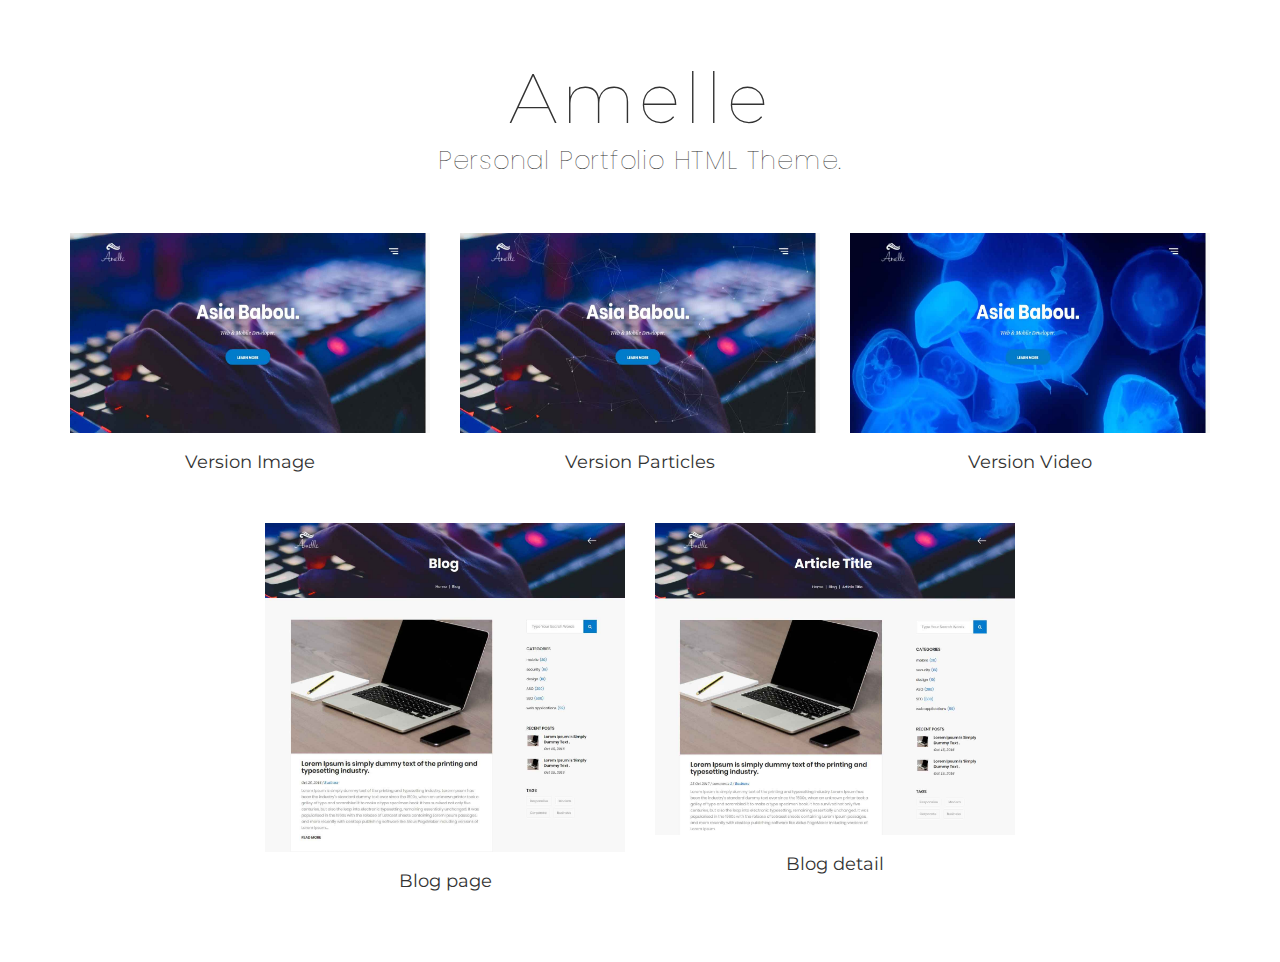
<file: index.html>
<!DOCTYPE html>
<html dir="ltr" lang="en-US">

<head>
  <meta charset="utf-8">
  <meta http-equiv="X-UA-Compatible" content="IE=edge">
  <meta name="author" content="codimTh" />
  <meta name="viewport" content="width=device-width, initial-scale=1, maximum-scale=1">
  <title>Amelle | Personal Portfolio HTML Theme </title>
  <link href="assets/images/favicon/favicon.png" rel="icon">


  <!-- css files -->
  <link href="assets/css/font-awesome.min.css" rel="stylesheet">
  <link href="assets/css/bootstrap.min.css" rel="stylesheet">
  <link href="assets/css/magnific-popup.css" rel="stylesheet">
  <link href="assets/css/animate.min.css" rel="stylesheet">
  <link href="assets/css/owl.carousel.min.css" rel="stylesheet">
  <link href="assets/css/style.css" rel="stylesheet">
  <!-- custom css -->
  <link href="assets/css/demo.css" rel="stylesheet">



  <!-- HTML5 shim, for IE6-8 support of HTML5 elements. All other JS at the end of file. -->
  <!--[if lt IE 9]>
  <script src="assets/js/html5shiv.js"></script>
  <script src="assets/js/respond.min.js"></script>
  <![endif]-->

</head>

<body>

  <!-- start preloader section -->
  <div id="preloader">
    <div class="pre-container">
      <div id="loader"></div>
    </div>
  </div>

  <!-- end preloader section -->


  <div class="amelle-intro">
    <div class="container">
      <h2>Amelle</h2>
      <p>Personal Portfolio HTML Theme.</p>
    </div>
  </div>

  <div class="block-images">
    <div class="container">
      <div class="row">
        <div class="col-md-4 col-sm-6">
          <a href="index_home.html" class="item">
            <img src="assets/images/preview/index_image.jpg" alt="Lorem">
            <h2>Version Image</h2>
          </a>
        </div>
        <div class="col-md-4 col-sm-6">
          <a href="index_particles.html" class="item">
            <img src="assets/images/preview/index_particles.jpg" alt="Lorem">
            <h2>Version Particles</h2>
          </a>
        </div>
        <div class="col-md-4 col-sm-6">
          <a href="index_video.html" class="item">
            <img src="assets/images/preview/index_video.jpg" alt="Lorem">
            <h2>Version Video</h2>
          </a>
        </div>
      </div>

      <div class="row text-center">

        <div class="col-md-4 col-md-offset-2 col-sm-6 text-center">
            <a href="blog.html" class="demo_img">
              <img src="assets/images/preview/blog.jpg" alt="Lorem">
              <h2>Blog page</h2>
            </a>
        </div>
        <div class="col-md-4 col-sm-6 text-center">
            <a href="blog-detail.html" class="demo_img">
              <img src="assets/images/preview/blog_detail.jpg" alt="Lorem">
              <h2>Blog detail</h2>
            </a>
        </div>
      </div>
    </div>
  </div>



  <!-- JS files -->
  <script src="assets/js/jquery-2.2.4.min.js"></script>
  <script src="assets/js/bootstrap.js"></script>
  <script src="assets/js/owl.carousel.js"></script>
  <script src="assets/js/isotope.min.js"></script>
  <script src="assets/js/jquery.counterup.min.js"></script>
  <script src="assets/js/jquery.magnific-popup.js"></script>
  <script src="assets/js/imagesloaded.min.js"></script>
  <script src="assets/js/wow.min.js"></script>
  <script src="http://maps.google.com/maps/api/js?sensor=true&amp;key=AIzaSyDkpT8nzyJ5IPc1kerH7SSnk4-6FvSN0_8"></script>
  <script src="assets/js/map.js"></script>
  <script src="assets/js/main.js"></script>




</body>
</html>
</file>
<file: assets/css/style.css>
/*------  Contents  -------

1. Global Styles
2. Heading Style
3. Buttons Style
4. Forms Style
5. Page Title
6. Breadcrumb Style
7. Pagination Style
8. Loading style
9. Header style
10. Section background
11. About Section
12. Features section
13. timeline section
14. Portfolio Section
15. Testimonial Section
16. Blog Section
17. Contact section
18. Maps section
19. Footer section
20. Button To Top style
21. Sidebar style
22. Pages 404 & maintenance

---------------------*/



/*-------------------------------------
1. Global Styles
----------------------------------------*/

@import url('https://fonts.googleapis.com/css?family=Montserrat:300,400,600,700|Poppins:400,600,700');

* {
  outline: none;
}

body,
html {
  height: 100%;
}

body {
  font-family: "Montserrat", sans-serif;
}


h1,
h2,
h3,
h4,
h5,
h6 {
  font-family: "Montserrat", sans-serif;
  font-weight: 700;
  margin: 0;
}

p {
  font-size: 16px;
  line-height: 26px;
  letter-spacing: 0.03em;
  margin-bottom: 20px;
  color: #666;
  font-family: "Poppins", sans-serif;
}

a:hover,
a:focus {
  text-decoration: none;
  text-decoration: none;
  outline: 0;
  outline-offset: 0;
}

img {
  max-width: 100%;
}


.section {
  padding-top: 80px;
  padding-bottom: 80px;
}

section{
  overflow: hidden;
}


::-moz-selection {
  text-shadow: none;
}

::selection {
  background-color: #017ACC;
  color: #ffffff;
  text-shadow: none;
}


a {
  -webkit-transition: all 0.3s ease;
  -moz-transition: all 0.3s ease;
  -o-transition: all 0.3s ease;
  transition: all 0.3s ease;
  color: #017ACC;
}

a:hover {
  color: #017ACC;
  text-decoration: none;
}


.bg-section {
  position: relative;
  overflow: hidden;
  z-index: 1;
  -webkit-background-size: cover;
  -moz-background-size: cover;
  -ms-background-size: cover;
  -o-background-size: cover;
  background-size: cover;
  background-repeat: no-repeat;
  background-position: center center;
  width: 100%;
}



ul {
  list-style-type: none;
}



/* Extra small devices (phones, less than 768px) */

@media only screen and (max-width: 768px) {

  section {
    padding-bottom: 50px;
    padding-top: 50px;
  }

}


/*-------------------------------------
2. Heading Style
----------------------------------------*/

.heading {
  text-align: center;
  margin-bottom: 50px;
}

.section-title {
  font-size: 14px;
  color: #555555;
  text-transform: uppercase;
  line-height: 1;
}

.section-title h5 {
  margin: 0 0 10px;
}

.section-sub-title h2 {
  color: #454545;
  text-transform: uppercase;
  line-height: 1;
  letter-spacing: 1px;
  padding-bottom: 10px;
  margin: 0 0 40px;
  position: relative;
  font-size: 38px;
}

.section-sub-title h2:before {
  content: '';
  position: absolute;
  background-color: #017ACC;
  width: 40px;
  height: 3px;
  bottom: 0;
  left: 50%;
  margin-left: -20px;
}


/*------------------------------------*\
3. Buttons Style
\*------------------------------------*/

button.btn {
  margin-bottom: 0;
}

.btn:focus,
.btn:active:focus,
.btn.active:focus,
.btn.focus,
.btn.focus:active,
.btn.active.focus {
  outline: none;
}


.btn {
  position: relative;
  z-index: 2;
  font-size: 13px;
  font-weight: 700;
  text-transform: uppercase;
  text-align: center;
  border-radius: 0;
  padding: 0;
  line-height: 51px;
  width: 170px;
  height: 51px;
}

.btn.active,
.btn:active {
  -moz-box-shadow: none;
  -webkit-box-shadow: none;
  box-shadow: none;
}

.btn--primary {
  background-color: #017ACC;
  color: #ffffff;
  border: 2px solid transparent;
}

.btn--black {
  background-color: #454545;
  color: #ffffff;
}

.btn--black:active,
.btn--black:focus,
.btn--black:hover {
  background-color: #017ACC;
  color: #ffffff;
}

.btn--primary:active,
.btn--primary:focus,
.btn--primary:hover {
  background-color: #FFFFFF;
  border: 2px solid #FFFFFF;
  color: #017ACC;
}

.btn--rounded {
  border-radius: 50px;
}

.btn--bordered {
  background-color: transparent;
}

.btn--bordered.btn--primary:active,
.btn--bordered.btn--primary:focus,
.btn--bordered.btn--primary:hover {
  color: #ffffff;
  background-color: #017ACC;
  border-color: #017ACC;
}

.btn--bordered.btn--primary {
  color: #017ACC;
  border-color: #017ACC;
}

.btn--bordered.btn--primary:hover {
  color: #ffffff;
  background-color: #017ACC;
  border-color: #017ACC;
}


/*------------------------------------*\
4. Forms Style
\*------------------------------------*/

.form-control {
  border-radius: 0;
  font-size: 13px;
  font-weight: 400;
  height: 49px;
  line-height: 49px;
  padding-left: 20px;
  margin-bottom: 30px;
  -moz-box-shadow: none;
  -webkit-box-shadow: none;
  box-shadow: none;
}

.form-control:focus {
  border-color: #017ACC;
  -moz-box-shadow: none;
  -webkit-box-shadow: none;
  box-shadow: none;
}

.form-control::-webkit-input-placeholder {
  color: #9b9b9b;
}

.form-control:-moz-placeholder {
  color: #9b9b9b;
}

.form-control::-moz-placeholder {
  color: #9b9b9b;
}

.form-control:-ms-input-placeholder {
  color: #9b9b9b;
}


/*------------------------------------*\
5. Page Title
\*------------------------------------*/

.page-title {
  padding: 0;
}

.page-title .title {
  padding: 100px 0;
  text-align: center;
}

.page-title .title--heading {
  margin-bottom: 0;
}

.page-title .title--heading h1 {
  color: #ffffff;
  font-weight: 700;
  line-height: 1.2;
  text-transform: capitalize;
  margin-bottom: 0;
  font-size: 50px;
}

.page-title .title .breadcrumb {
  position: absolute;
  bottom: 36px;
  width: 100%;
}

.page-title .breadcrumb,
.page-title .breadcrumb a {
  font-size: 14px;
  font-weight: 400;
  line-height: 1;
}

.page-title .breadcrumb .active {
  color: #f4f4f4;
}

.page-title .breadcrumb a:hover {
  color: #017ACC;
}


/* Extra small  and Small devices (phones, less than 768px) */

@media only screen and (max-width: 768px) {

  .page-title .title {
    padding: 120px 0 80px;
  }

  .page-title .title--heading h1 {
    font-size: 30px;
  }
}


/*------------------------------------*\
6. Breadcrumb Style
\*------------------------------------*/

.breadcrumb {
  background-color: transparent;
  margin-bottom: 0;
  padding: 0;
  border-radius: 0;
  color: #e5e4e4;
  font-size: 14px;
  font-weight: 400;
  line-height: 1;
  text-transform: capitalize;
}

.breadcrumb > li + li:before,
.breadcrumb > li a {
  color: #e5e4e4;
}

.breadcrumb > li + li:before {
  content: " | ";
}

.breadcrumb > .active {
  color: #f9f9f9;
}

.breadcrumb > li a:hover {
  color: #017ACC;
}


/*------------------------------------*\
7. Pagination Style
\*------------------------------------*/

.pagination {
  margin: 0;
  width: inherit;
  text-align: center;
}

.pagination > li {
  margin-right: 10px;
  display: inline-block;
}

.pagination > li a {
  border-radius: 100%! important;
}


.pagination > li > a,
.pagination > li > span {
  background-color: #ffffff;
  color: #555;
  font-size: 13px;
  font-weight: 500;
  border-color: #eeeeee;
  padding: 0;
  width: 40px;
  height: 40px;
  line-height: 40px;
  text-align: center;
}

.pagination > .active > a,
.pagination > li:hover > a {
  background-color: #017ACC !important;
  color: #ffffff;
  border-color: #017ACC;
}


/* Extra small and Small devices (phones, less than 768px) */

@media only screen and (max-width: 768px) {

  .pagination {
    padding-bottom: 20px;
  }

}


/*------------------------------------*\
8. Loading style
\*------------------------------------*/
#preloader {
  position: fixed;
  top: 0;
  left: 0;
  width: 100%;
  height: 100%;
  background-color: #f5f5f5;
  z-index: 999999;
}

.pre-container {
  position: absolute;
  left: 50%;
  top: 50%;
  bottom: auto;
  right: auto;
  -webkit-transform: translateX(-50%) translateY(-50%);
  transform: translateX(-50%) translateY(-50%);
  text-align: center;

}

#loader {
  display: block;
  position: relative;
  left: 50%;
  top: 50%;
  width: 150px;
  height: 150px;
  margin: -75px 0 0 -75px;
  border-radius: 50%;
  border: 3px solid transparent;
  border-top-color: #017ACC;
  -webkit-animation: spin 2s linear infinite;
  animation: spin 2s linear infinite;
}
#loader:before {
  content: "";
  position: absolute;
  top: 5px;
  left: 5px;
  right: 5px;
  bottom: 5px;
  border-radius: 50%;
  border: 3px solid transparent;
  border-top-color: #017ACC;
  -webkit-animation: spin 3s linear infinite;
  animation: spin 3s linear infinite;
}
#loader:after {
  content: "";
  position: absolute;
  top: 15px;
  left: 15px;
  right: 15px;
  bottom: 15px;
  border-radius: 50%;
  border: 3px solid transparent;
  border-top-color: #017ACC;
  -webkit-animation: spin 1.5s linear infinite;
  animation: spin 1.5s linear infinite;
}
@-webkit-keyframes spin {
  0%   {
    -webkit-transform: rotate(0deg);
    -ms-transform: rotate(0deg);
    transform: rotate(0deg);
  }
  100% {
    -webkit-transform: rotate(360deg);
    -ms-transform: rotate(360deg);
    transform: rotate(360deg);
  }
}
@keyframes spin {
  0%   {
    -webkit-transform: rotate(0deg);
    -ms-transform: rotate(0deg);
    transform: rotate(0deg);
  }
  100% {
    -webkit-transform: rotate(360deg);
    -ms-transform: rotate(360deg);
    transform: rotate(360deg);
  }
}


/*------------------------------------*\
9. Header style
\*------------------------------------*/

.header {
  top: 0;
  position: fixed;
  width: 100%;
  z-index: 999;
}

.header.open-menu{
  z-index: 9999999;
}

.header .align-items-center.row {
  display: flex;
  flex-wrap: wrap;
  align-items: center !important;
  height: inherit
}


.header .align-items-center {
  align-items: center !important;
}

.header .navbar {
  padding: 30px;
}

.header .navbar .container {
  height: inherit
}

.header .logo {
  width: 120px;
  height: 65px;
  position: relative;
  background-size: cover;
  z-index: 99999;
}

.header .button_container {
  position: relative;
  margin: 20px 0px;
  height: 25px;
  width: 35px;
  cursor: pointer;
  z-index: 100;
  -webkit-transition: opacity 0.25s ease;
  transition: opacity 0.25s ease;
}

.header .button_container:hover {
  opacity: 0.7;
}

.header .button_container.active .top {
  -webkit-transform: translateY(8px) translateX(0) rotate(45deg);
  -moz-transform: translateY(8px) translateX(0) rotate(45deg);
  -ms-transform: translateY(8px) translateX(0) rotate(45deg);
  -o-transform: translateY(8px) translateX(0) rotate(45deg);
  transform: translateY(8px) translateX(0) rotate(45deg);
  background: #fff;
}

.header .button_container.active .middle {
  opacity: 0;
  background: #fff;
  width: 100%;
}

.header .button_container.active .bottom {
  -webkit-transform: translateY(-8px) translateX(0) rotate(-45deg);
  -moz-transform: translateY(-8px) translateX(0) rotate(-45deg);
  -ms-transform: translateY(-8px) translateX(0) rotate(-45deg);
  -o-transform: translateY(-8px) translateX(0) rotate(-45deg);
  transform: translateY(-8px) translateX(0) rotate(-45deg);
  background: #fff;
  width: 100%;
}

.header .button_container span {
  background: #ffffff;
  border: none;
  height: 3px;
  position: absolute;
  top: 0;
  right: 0;
  -webkit-transition: all 0.35s ease;
  transition: all 0.35s ease;
  cursor: pointer;

}

.header .button_container span:nth-of-type(1) {
  width: 100%;
}

.header .button_container span:nth-of-type(2) {
  top: 8px;
  width: 80%;
}

.header .button_container span:nth-of-type(3) {
  top: 16px;
  width: 60%;
}

.header .logo-blue,
.header .left-arrow-black,
.header.downscrolled .logo-white,
.header.downscrolled .left-arrow-white{
  display: none;
}

.header.downscrolled .left-arrow-black,
.header.downscrolled .logo-blue{
  display: block;
}

.header.downscrolled .button_container span {
  background: #000
}

.header.downscrolled .navbar {
  background: rgba(255, 255, 255, 0.9);
  padding: 5px 35px;
  box-shadow: 0 0px 10px 0 rgba(0, 0, 0, 0.19);
  -webkit-transition: all 0.5s ease;
  -moz-transition: all 0.5s ease;
  -ms-transition: all 0.5s ease;
  -o-transition: all 0.5s ease;
  transition: all 0.5s ease;
}

.header.open-menu.downscrolled .navbar {
  background: transparent;
  box-shadow: none;
}

.header .overlay {
  position: fixed;
  top: 0;
  left: 0;
  width: 100%;
  height: 0%;
  opacity: 0;
  visibility: hidden;
  -webkit-transition: opacity 0.35s, visibility 0.35s, height 0.35s;
  -moz-transition: opacity 0.35s, visibility 0.35s, height 0.35s;
  -ms-transition: opacity 0.35s, visibility 0.35s, height 0.35s;
  -o-transition: opacity 0.35s, visibility 0.35s, height 0.35s;
  transition: opacity 0.35s, visibility 0.35s, height 0.35s;
  overflow: hidden;
}

.header .overlay .block-menu {
  width: 0%;
  position: absolute;
  background-color: #2b2c2f;
  left: 0;
  height: 100vh;
  border-width: 1px;
  border-left-style: solid;
  border-color: #3a3b3e;
  -moz-box-sizing: border-box;
  -webkit-box-sizing: border-box;
  box-sizing: border-box;
  filter: progid:DXImageTransform.Microsoft.Alpha(Opacity=90);
  border-left: 1px solid #3a3b3e;
  -webkit-transition: width 0.35s ease-in-out;
  -moz-transition: width 0.35s ease-in-out;
  -ms-transition: width 0.35s ease-in-out;
  -o-transition: width 0.35s ease-in-out;
  transition: width 0.35s ease-in-out;
}

.header .overlay nav {
  position: relative;
  top: 20%;
  height: 80%;
  font-size: 50px;
  font-weight: 400;
  z-index: 99999;
  text-align: center!important;
  overflow: auto;
}

.header .overlay nav ul {
  list-style: none;
  padding: 0;
  margin: 0 auto;
  display: inline-block;
  position: relative;
  height: 100%;
  text-align: center
}

.header .overlay nav ul li {
  display: block;
  padding: 8px 0;
  position: relative;
  opacity: 0;
  height: calc(80% / 7);
}

.header .overlay nav ul li a {
  font-family: "Poppins", sans-serif;
  display: block;
  position: relative;
  font-size: 30px;
  line-height: normal;
  text-decoration: none;
  overflow: hidden;
  font-weight: 600;
  color: #fff;
}

.header .overlay ul li.active > a,
.header .overlay ul li a:hover {
  color: #017ACC !important;
}

.header .overlay nav ul li.submenu {
  position: relative;
}

.header .overlay nav ul li.submenu ul {
  top: 25px;
  left: 100%;
  margin-top: -1px;
  position: absolute;
  width: 100%;
  display: none;
  text-align: left;
}

.header .overlay nav ul li.submenu ul li{
  padding: 0 0 30px 0;
}

.header .overlay nav ul li.submenu ul li a{
  font-size: 16px;
  font-weight: 100;
}


.header .overlay nav ul li.submenu:hover ul{
  display: block;
}


.header .overlay.open {
  opacity: .98;
  visibility: visible;
  height: 100%;
}

.header .overlay.open .block-menu {
  width: 100%;
  -webkit-transition: width 0.35s ease-in-out;
  -moz-transition: width 0.35s ease-in-out;
  -ms-transition: width 0.35s ease-in-out;
  -o-transition: width 0.35s ease-in-out;
  transition: width 0.35s ease-in-out;
}

.header .overlay.open nav ul li {
  animation: fadeInRight .5s ease forwards;
  animation-delay: .35s;
}

.header .overlay.open nav ul li:nth-of-type(2) {
  animation-delay: .4s;
}

.header .overlay.open nav ul li:nth-of-type(3) {
  animation-delay: .45s;
}

.header .overlay.open nav ul li:nth-of-type(4) {
  animation-delay: .50s;
}

.header .overlay.open nav ul li:nth-of-type(5) {
  animation-delay: .60s;
}

.header .overlay.open nav ul li:nth-of-type(6) {
  animation-delay: .70s;
}

.header .overlay.open nav ul li:nth-of-type(7) {
  animation-delay: .80s;
}


/* Extra small and Small devices (phones, less than 768px) */

@media only screen and (max-width: 768px) {

  .header .overlay nav ul {
    text-align: left;
  }

  .header .overlay nav ul li{
    height: auto;
  }


  .header .overlay nav ul li a{
    font-size: 24px;
  }

  .header .overlay nav ul li.submenu ul {
    left: 10%;
    display: block;
    text-align: left;
    top: 0;
    margin-top: 0px;
    position: inherit;
    width: 100%;
  }

  .header .overlay nav ul li.submenu ul li{
    padding: 4px 0;
  }

}


/* Medium devices (tablets, less than 992px) */

@media only screen and (max-width: 992px) {

  .header .overlay nav ul {
    text-align: left;
  }

  .header .overlay nav ul li{
    height: auto;
  }

  .header .overlay nav ul li a{
    font-size: 24px;
  }

  .header .overlay nav ul li.submenu ul {
    left: 10%;
    display: none;
    text-align: left;
    top: 0;
    margin-top: 0px;
    position: inherit;
    width: 100%;
  }

  .header .overlay nav ul li.submenu:hover ul{
    display: block;
  }

  .header .overlay nav ul li.submenu ul li{
    padding: 4px 0;
  }

}



/*-------------------------------------
10. Section background
----------------------------------------*/
.slider {
  height: 100%;
  position: relative;
  padding-top: 0;
  padding-bottom: 0;
}

.slider .slide--item {
  background-image: url('../images/slider/slider.jpg');
  height: 100%;
  background-size: cover;
}

.slider-video{
  background-image: url("../images/slider/slider.jpg");
  background-size: cover;

}

.slider .slide--video{
  height: 100%;
}

#particles {
  position: absolute;
  width: 100%;
  height: 100%;
  left: 0;
  top: 0;
}

.slider .pos-vertical-center {
  position: relative;
  top: 50%;
  -webkit-transform: perspective(1px) translateY(-50%);
  -moz-transform: perspective(1px) translateY(-50%);
  -o-transform: perspective(1px) translateY(-50%);
  transform: perspective(1px) translateY(-50%);
}

.slider .pos-vertical-center-video {
  position: relative;
  top: 50%;
  z-index: 99;
  -webkit-transform: perspective(1px) translateY(-50%);
  -moz-transform: perspective(1px) translateY(-50%);
  -o-transform: perspective(1px) translateY(-50%);
  transform: perspective(1px) translateY(-50%);
}


.slider .intro-content{
  text-align: center;
}

.slider  .intro-content h2 {
  color: #ffffff;
  font-family: "Poppins", sans-serif;
  font-size: 65px;
  font-weight: 700;
  line-height: 70px;
  margin-bottom: 20px;
  text-transform: capitalize;
}

.slider  .intro-content h3{
  color: #f9f9f9;
  font-size: 18px;
  line-height: 27px;
  margin-bottom: 40px;
  font-weight: 300;
}

/* Tablet desktop :768px. */
@media only screen and (min-width: 768px) and (max-width: 991px) {
  .slider  .intro-content h2 {
    font-size: 60px;
  }

}


/* Large Mobile :480px. */
@media only screen and (max-width: 767px) {
  .slider  .intro-content h2 {
    font-size: 55px;
  }

}

/* extra small mobile :320px. */
@media only screen and (max-width: 479px) {
  .slider  .intro-content h2 {
    font-size: 40px;
  }
}




/*-------------------------------------
11. About Section
----------------------------------------*/
.skills{
  background-color: #ffffff;
}

.skills .col-img {
  width: 100%;
  height: 585px;
  background-image: url('../images/users/about.jpg');
  -webkit-background-size: cover;
  -moz-background-size: cover;
  -ms-background-size: cover;
  -o-background-size: cover;
  background-size: cover;
  background-repeat: no-repeat;
  background-position: center center;
}


.skills .heading {
  text-align: left;
}

.skills .section-sub-title h2:before {
  left: 0;
  margin-left: 0;
}

.skills .progressbar {
  margin-bottom: 35px;
}

.skills .progressbar:last-of-type {
  margin-bottom: 50px;
}

.skills .progress-title {
  display: block;
  position: relative;
  width: 100%;
  margin-bottom: 8px;
}

.skills .progress-title .title {
  color: #282828;
  font-size: 13px;
  font-weight: 700;
  line-height: 1;
  margin-bottom: 10px;
  text-transform: uppercase;
}

.skills .progress-title .value {
  float: right;
  color: #9b9b9b;
  font-size: 12px;
  font-weight: 600;
  line-height: 28px;
  text-transform: uppercase;
  padding-top: 0;
}

.skills .progress {
  height: 6px;
  background-color: #eeeeee;
  border-radius: 2px;
  -moz-box-shadow: none;
  -webkit-box-shadow: none;
  box-shadow: none;
  padding: 0;
  width: 100%;
  margin-bottom: 0;
}

.skills .progress-bar {
  height: 6px;
  background-color: #017ACC;
  border-radius: 0;
  -moz-box-shadow: none;
  -webkit-box-shadow: none;
  box-shadow: none;
  width: 0;
}


/* Extra small and Small devices (phones, less than 768px) */

@media only screen and (max-width: 768px) {

  .skills .list-skills{
    padding: 30px 10px;
  }

}


/*-------------------------------------
12. Features section
----------------------------------------*/

.feature {
  background: #f9f9f9;
}

.feature .list-features{
  padding: 15px 0px;
}

.feature-panel {
  position: relative;
  margin: 20px;
}

.feature-panel .feature--icon {
  color: #017ACC;
  font-size: 40px;
  line-height: 1;
  margin-bottom: 23px;
  position: absolute;
  left: 0;
  top: 0;
  margin-bottom: 0;
}

.feature-panel .feature--icon img {
  width: 50px;
  height: 50px;
  -webkit-transition: all .3s linear;
  -moz-transition: all .3s linear;
  -ms-transition: all .3s linear;
  transition: all .3s linear;
  display: inline-block;
}

.feature-panel .feature--content{
  padding-left: 68px;

}

.feature-panel .feature--content h3 {
  font-size: 22px;
  margin-bottom: 20px;
}


/*-------------------------------------
13. timeline section
----------------------------------------*/

.timeline-section {
  background: #FFFFFF;
}

.timeline-section .heading{
  text-align: left;
}

.timeline-section .section-sub-title h2:before{
  left: 0;
  margin-left: 0;
}

.timeline {
  position: realtive;
}
.timeline:before {
  position: absolute;
  content: "";
  background-color: #ddd;
  width: 1px;
  height: 100%;
  top: -10px;
}
.timeline:after {
  position: absolute;
  content: "";
  background-color: #ddd;
  width: 1px;
  height: 20px;
  bottom: 0;
}
.timeline--item {
  position: relative;
  margin-bottom: 50px;
}

.timeline--item:after{
  content: "";
  clear: both;
  display: table;
}

.timeline--item:last-child {
  margin-bottom: 0;
}
.timeline--item .timeline--item-date {
  color: #f1f3f5;
  position: absolute;
  top: 0;
  padding: 5px 10px;
  background-color: #017ACC;
}
.timeline--item .timeline--item-content {
  padding-left: 80px;
}
.timeline--item .timeline--item-content h3 {
  font-size: 20px;
  line-height: 1;
  margin-bottom: 10px;
  position: relative;
}


/*-------------------------------------
14. Portfolio Section
----------------------------------------*/

.portfolio{
  background: #f9f9f9;
}

.portfolio .portfolio-filter {
  text-align: center;
  margin-bottom: 36px;
}

.portfolio .portfolio-filter ul {
  margin-bottom: 0;
}

.portfolio .portfolio-filter li a {
  color: #333333;
  font-size: 13px;
  font-weight: 700;
  line-height: 1;
  margin-right: 5px;
  text-transform: capitalize;
  padding: 5px 20px;
  border-radius: 20px;
}

.portfolio .portfolio-filter li:last-child a {
  margin-right: 0;
}

.portfolio .portfolio-filter li a.active-filter,
.portfolio .portfolio-filter li a:hover {
  background: #017ACC;
  color: #ffffff;
}

.portfolio .portfolio-item {
  margin-bottom: 47px;
}


.portfolio-item .portfolio--img {
  position: relative;
  margin-bottom: 21px;
  height: 400px;
}

.portfolio-item .portfolio--img img {
  width: 100%;
  height: 100%;
}

.portfolio-item .portfolio--hover {
  position: absolute;
  top: -10px;
  left: 0;
  width: 100%;
  height: 400px;
  padding: 0;
}

.portfolio-item .portfolio--hover .portfolio--action {
  width: 100%;
  height: 100%;
  background-color: rgba(0, 0, 0, 0.9);
  text-align: center;
  -webkit-transition: all 0.35s;
  -moz-transition: all 0.35s;
  -o-transition: all 0.35s;
  transition: all 0.35s;
  -webkit-transform: scale(0);
  -moz-transform: scale(0);
  -o-transform: scale(0);
  transform: scale(0);
}

.portfolio-item .pos-vertical-center {
  position: relative;
  top: 50%;
  -webkit-transform: perspective(1px) translateY(-50%);
  -moz-transform: perspective(1px) translateY(-50%);
  -o-transform: perspective(1px) translateY(-50%);
  transform: perspective(1px) translateY(-50%);
}

.portfolio-item:hover .portfolio--hover .portfolio--action {
  -webkit-transform: scale(1);
  -moz-transform: scale(1);
  -o-transform: scale(1);
  transform: scale(1);
}

.portfolio--content {
  text-align: center;
}

.portfolio-item .portfolio--title h4 {
  color: #ffffff;
  margin-bottom: 0;
}

.portfolio-item .portfolio--title h4 a {
  color: #ffffff;
}

.portfolio-item .portfolio--title h4 a:hover {
  color: #017ACC;
}

.portfolio-zoom a {
  display: inline-block;
}

.icon--zoom {
  width: 50px;
  height: 50px;
  background: url("../images/icons/zoom.png") no-repeat center center;
  display: block;
  margin-top: 25px;
  background-size: cover;
}

/* Extra small and Small devices (phones, less than 768px) */

@media only screen and (max-width: 768px) {

  .list-inline>li{
    display: block;
    padding: 10px 0;
  }
}


/*------------------------------------*\
15. Testimonial Section
\*------------------------------------*/

.testimonial:before {
    background-color: #222222;
    opacity: 0.4;
    content: "";
    display: inline-block;
    height: 100%;
    left: 0;
    position: absolute;
    top: 0;
    width: 100%;
    z-index: -1;
    -webkit-box-sizing: border-box;
    -moz-box-sizing: border-box;
    box-sizing: border-box;
}

.testimonial {
  background-image: url('../images/testimonial/bg_testimonials.jpg');
  background-size: cover;
  background-attachment: fixed;
}

.testimonial .heading .section-title h5,
.testimonial .heading .section-sub-title h2 {
  color: #ffffff;
}

.testimonial-panel {
  text-align: center;
}

.testimonial-panel .testimonial--body {
  margin-bottom: 20px;
}

.testimonial-panel .testimonial--body p {
  color: #ffffff;
  margin-bottom: 15px;
}

.testimonial .testimonial-panel .testimonial--body {
  padding: 0 70px;
}


.testimonial-author {
  font-weight: 700;
  color: #ffffff;
  font-size: 19px;
  text-transform: capitalize;
}

.carousel-navs .owl-controls .owl-nav {
  position: relative;
}

.carousel-navs .owl-controls .owl-nav [class*=owl-] {
  padding: 0;
  margin: 0;
  color: #999999;
  font-size: 35px;
  font-weight: 400;
  line-height: 28px;
  top: 50%;
  margin-top: 0;
  width: 40px;
  height: 40px;
  background: #017ACC;
  border-radius: 100%;
  -webkit-box-shadow: 0 -1px 2px 0 rgba(0, 0, 0, 0.09), 0 2px 2px 0 rgba(0, 0, 0, 0.14), 0 1px 5px 0 rgba(0, 0, 0, 0.12), 0 3px 1px -2px rgba(0, 0, 0, 0.2);
  -moz-box-shadow: 0 -1px 2px 0 rgba(0, 0, 0, 0.09), 0 2px 2px 0 rgba(0, 0, 0, 0.14), 0 1px 5px 0 rgba(0, 0, 0, 0.12), 0 3px 1px -2px rgba(0, 0, 0, 0.2);
  -ms-box-shadow: 0 -1px 2px 0 rgba(0, 0, 0, 0.09), 0 2px 2px 0 rgba(0, 0, 0, 0.14), 0 1px 5px 0 rgba(0, 0, 0, 0.12), 0 3px 1px -2px rgba(0, 0, 0, 0.2);
  box-shadow: 0 -1px 2px 0 rgba(0, 0, 0, 0.09), 0 2px 2px 0 rgba(0, 0, 0, 0.14), 0 1px 5px 0 rgba(0, 0, 0, 0.12), 0 3px 1px -2px rgba(0, 0, 0, 0.2);
}

.carousel-navs .owl-controls .owl-nav [class*=owl-] i {
  font-size: 18px;
  line-height: 40px;
  color: #ffffff;
}

.carousel-navs .owl-controls .owl-nav [class*=owl-]:hover {
  background: #000;
}

.carousel-navs .owl-controls .owl-nav .owl-prev,
.carousel-navs .owl-controls .owl-nav .owl-next {
  right: auto;
  left: auto;
}


.carousel-navs .owl-controls .owl-nav .owl-next {
  margin-left: 15px;
}

/* Extra small and Small devices (phones, less than 768px) */

@media only screen and (max-width: 768px) {

  .testimonial .testimonial-panel .testimonial--body{
    padding: 0;
  }

  .testimonial-panel .testimonial--body p{
    font-size: 17px;
  }

}

/*-------------------------------------
16. Blog Section
----------------------------------------*/
.blog{
  background: #f9f9f9;
}

.blog-entry {
  -moz-box-shadow: 0 2px 3px rgba(40, 40, 40, 0.1);
  -webkit-box-shadow: 0 2px 3px rgba(40, 40, 40, 0.1);
  box-shadow: 0 2px 3px rgba(40, 40, 40, 0.1);
  border-radius: 2px;
  background-color: #ffffff;
  padding: 40px;
  margin-bottom: 30px;
}

.blog-entry .entry--img {
  margin-bottom: 24px;
  overflow: hidden;
}

.blog-entry .entry--img img,
.entry-related .entry--img img {
  max-width: 100%;
  height: auto;
  -moz-transition: all .35s linear;
  -webkit-transition: all .35s linear;
  -ms-transition: all .35s linear;
  -o-transition: all .35s linear;
  transition: all .35s linear;
}

.entry-related .entry--img {
  overflow: hidden;
}

.blog-entry .entry--meta {
  margin-bottom: 5px;
}

.blog-entry .entry--meta .entry--cat a {
  color: #017ACC;
}

.blog-entry .entry--title {
  margin-bottom: 18px;
}

.blog-entry .entry--title h4 {
  color: #282828;
  font-size: 18px;
  margin-bottom: 0;
}

.blog-entry .entry--title h4 a {
  color: #282828;
}

.blog-entry .entry--title h4 a:hover {
  color: #017ACC;
}

.blog-entry .entry--content {
  color: #9b9b9b;
  font-size: 14px;
  font-weight: 400;
  line-height: 23px;
  margin-bottom: 16px;
}

.blog-entry .entry--more {
  overflow: hidden;
}

.blog-entry .entry--more a {
  color: #017ACC;
  font-size: 13px;
  font-weight: 600;
  line-height: 1;
  text-transform: uppercase;
  position: relative;
  display: inline-block;
  padding-bottom: 7px;
  -webkit-transition: all 0.35s;
  -moz-transition: all 0.35s;
  -o-transition: all 0.35s;
  transition: all 0.35s;
}

.blog-entry .entry--more a:hover {
  color: #222222;
}

.blog-entry .entry--more a:hover:after {
  background-color: #222222;
  transform: translateX(0);
}


.blog-single .col-md-10,
.blog-standard .col-md-10 {
  padding-right: 50px;
  padding-left: 50px;
}

.blog-standard .blog-entry .entry--title h4 {
  font-size: 24px;
}


.blog-single .blog-entry .entry--title h4 {
  font-size: 24px;
}

.entry--share {
  padding-top: 22px;
  border-top: 2px solid #eeeeee;
}

.entry--share .share--title {
  color: #222222;
  font-size: 13px;
  font-weight: 600;
  line-height: 30px;
  text-transform: uppercase;
  margin-bottom: 0;
}

.entry--share a {
  color: #5d5d5d;
  font-size: 14px;
  margin-right: 20px;
  line-height: 30px;
}

.entry--share a:last-child {
  margin-right: 0;
}

.entry--share a:hover {
  color: #017ACC;
}

.entry-prev-next {
  position: relative;
  -moz-box-shadow: 0 2px 3px rgba(40, 40, 40, 0.1);
  -webkit-box-shadow: 0 2px 3px rgba(40, 40, 40, 0.1);
  box-shadow: 0 2px 3px rgba(40, 40, 40, 0.1);
  border-radius: 2px;
  background-color: #ffffff;
  padding: 40px;
  margin-bottom: 40px;
  min-height: 140px;
}

.entry-prev-next:after {
  position: absolute;
  width: 2px;
  height: 48px;
  content: "";
  background-color: #eeeeee;
  left: 50%;
  top: 46px;
}

.entry-next,
.entry-prev {
  width: 50%;
  float: left;
}

.entry-prev-next .entry-prev {
  padding-right: 15px;
}

.entry-prev-next .entry-next {
  padding-left: 15px;
  text-align: right;
}

.entry-next-content,
.entry-prev-content {
  position: relative;
}

.entry-prev-next .entry-prev img {
  position: absolute;
  left: 0;
  top: 0;
}

.entry-prev-next .entry-next img {
  position: absolute;
  right: 0;
  top: 0;
}

.entry-prev-next .entry-prev .entry-desc {
  position: relative;
  margin-left: 65px;
}

.entry-prev-next .entry-next .entry-desc {
  position: relative;
  margin-right: 65px;
}

.entry-prev-next a {
  font-size: 14px;
  font-weight: 600;
  color: #282828;
  margin-top: 13px;
}

.entry-prev-next p {
  font-size: 13px;
  font-style: italic;
  line-height: 1;
  text-transform: capitalize;
  margin-bottom: 10px;
}

.entry-widget {
  box-shadow: 0 2px 3px rgba(40, 40, 40, 0.1);
  border-radius: 2px;
  background-color: #ffffff;
  margin-bottom: 40px;
  padding: 40px;
}

.entry-widget .entry-widget-title {
  position: relative;
  margin-bottom: 30px;
}

.entry-widget .divider--line {
  margin-left: 0;
  margin-right: 0;
  margin-bottom: 20px;
}

.entry-widget .entry-widget-title h4 {
  color: #222222;
  font-size: 14px;
  font-weight: 600;
  line-height: 1;
  text-transform: uppercase;
  margin-bottom: 10px;
}

.entry-widget .entry-widget-content {
  position: relative;
}

.entry-bio img {
  position: absolute;
  left: 0;
  top: 0;
}

.entry-bio .entry-bio-desc {
  padding-left: 120px;
}

.entry-bio .entry-bio-desc p {
  color: #9b9b9b;
  font-size: 14px;
  font-weight: 400;
  line-height: 24px;
  margin-bottom: 5px;
}

.entry-bio .entry-bio-desc a {
  color: #5d5d5d;
  font-size: 15px;
  font-weight: 400;
  line-height: 1;
  margin-right: 25px;
}

.entry-bio .entry-bio-desc a:last-child {
  margin-right: 0;
}

.entry-bio .entry-bio-desc a:hover,
.entry-meta a:hover,
.entry-next:hover a,
.entry-prev:hover a,
.entry-related .entry:hover .entry-title h5,
.entry-share a:hover {
  color: #017ACC;
}

.entry-related .entry--img {
  margin-bottom: 20px;
}

.entry-related .entry-title {
  margin-left: 0;
}

.entry-related .entry--title h5 {
  font-size: 15px;
  font-weight: 600;
  line-height: 23px;
  color: #282828;
  margin-bottom: 10px;
}

.entry-related .entry--title a {
  color: #282828;
}

.entry-related .entry--title a:hover {
  color: #017ACC;
}

.entry-related .entry--meta {
  color: #616161;
  font-size: 13px;
  font-style: italic;
  line-height: 1;
}

ul.comments-list {
  width: 100%;
  list-style: none;
  overflow: hidden;
  padding-left: 0;
  margin-bottom: 0;
}

ul.comments-list li {
  position: relative;
  border-bottom: 2px solid #eeeeee;
  padding-bottom: 20px;
  margin-bottom: 30px;
}

ul.comments-list li:last-child {
  border-bottom: none;
  padding-bottom: 0;
  margin-bottom: 0;
}

ul.comments-list .comment-body .avatar {
  position: absolute;
  left: 0;
  top: 0;
}

ul.comments-list .comment-body .avatar img{
  width: 70px;
  height: 70px;
}

ul.comments-list .comment-body .comment {
  padding-left: 90px;
}

ul.comments-list .comment-body .comment h6 {
  font-size: 14px;
  font-weight: 600;
  text-transform: uppercase;
  margin-bottom: 0;
  color: #282828;
  line-height: 23px;
}

ul.comments-list .comment-body .comment .date {
  color: #616161;
  font-size: 12px;
  font-style: italic;
  line-height: 24px;
}

ul.comments-list .comment-body .comment p {
  color: #9b9b9b;
  font-size: 14px;
  line-height: 22px;
  margin-bottom: 0;
}

ul.comments-list .comment-body .comment a.reply {
  font-size: 13px;
  font-weight: 600;
  text-transform: uppercase;
  color: #017ACC;
  line-height: 1;
  margin-top: 16px;
  display: inline-block;
}

ul.comments-list .comment a.reply:hover {
  color: #222222;
}

ul.comments-list ul.comment-children {
  list-style: none;
  margin: 20px 0 0 90px;
  padding-top: 30px;
  padding-left: 0;
  border-top: 2px solid #eeeeee;
}

ul.comments-list ul.comment-children .comment-body .comment {
  padding-left: 90px;
}

ul.comments-list ul.comment-children li:last-child {
  margin-bottom: 0;
  padding-bottom: 0;
}

ul.comments-list ul.comment-children ul .comment-body .comment {
  padding-left: 90px;
}

.entry-widget.comments-form .entry-widget-title h4 {
  margin-bottom: 60px;
}

.comments-form .form-control {
  margin-bottom: 30px;
}

.blog-carousel {
  padding-bottom: 87px;
}

.blog-carousel .carousel-dots .owl-controls {
  margin-top: 25px;
}

.blog-entry {
  padding: 0 0 40px;
}

.blog-entry .entry--img a img {
  width: 100%;
}

.blog-entry .entry--meta,
.blog-entry .entry--title,
.blog-entry .entry--more,
.blog-entry .entry--content {
  padding: 0 15px;
}

.blog-entry .entry--meta a {
  color: #017ACC;
}

.blog-entry .entry--more a {
  color: #222222;
}

.blog-entry .entry--more a:hover {
  color: #017ACC;
}

/* Extra small and Small  devices (phones, less than 768px) */

@media only screen and (max-width: 768px) {

  .blog-entry {
    padding: 0 0 40px;
  }

  .blog-entry .entry--meta,
  .blog-entry .entry--title,
  .blog-entry .entry--more,
  .blog-entry .entry--content {
    padding: 0 10px;
  }
}


/*-------------------------------------
17. Contact section
----------------------------------------*/

.contact {
  background-color: #ffffff;
}

.info-contact {
  position: relative;
  padding-top: 40px;
  padding-left: 40px;
  padding-bottom: 40px;
  background: #017ACC;
}

.info-contact ul {
  list-style: none;
  padding: 0;
  margin: 0;
}

.info-contact ul li {
  padding: 15px;
  padding-left: 0px;
  display: block;
  border-bottom: 1px dashed #FFFFFF;
  position: relative;
  margin-right: 50px;
}

.info-contact ul li a {
  position: relative;
  font-size: 14px;
  color: #ffffff;
  font-weight: 600;
}

/* Extra small  and Small devices (phones, less than 768px) */

@media only screen and (max-width: 768px) {

  .info-contact{
    margin-top: 50px !important;
  }
}

/* Medium devices (phones, less than 992px) */

@media only screen and (max-width: 992px) {

  .info-contact{
    margin-top: 50px !important;
  }
}



/*-------------------------------------
18. Maps section
----------------------------------------*/

.google-maps {
  padding-bottom: 0;
  padding-top: 0;
}

/*-------------------------------------
19. Footer section
----------------------------------------*/

.footer {
  background-color: #222222;
  padding-top: 40px;
  padding-bottom: 40px;
}

.footer--copyright {
  color: #9b9b9b;
  line-height: 1;
  font-size: 12px;
  font-weight: 400;
}

.footer-social-media .social a {
  color: #646464;
  font-size: 14px;
  font-weight: 400;
  line-height: 28px;
  margin-right: 24px;
}

.footer-social-media .social a:hover {
  color: #017ACC;
}

/* Extra small and Small devices (phones, less than 768px) */

@media only screen and (max-width: 768px) {

  .footer--copyright {
    text-align: center;
    padding-bottom: 10px;
  }

  .footer-social-media{
    text-align: center;
    float: none !important;
  }


}


/*------------------------------------*\
20. Button To Top style
\*------------------------------------*/

a#to-top{
  text-decoration: none;
  padding: 10px;
  background-color: #017ACC;
}

#to-top {
  display: none;
  position: fixed;
  bottom: 20px;
  right: 30px;
  z-index: 99;
  border: none;
  outline: none;
  color: white;
  cursor: pointer;
}

#to-top:hover {
  opacity: 0.9;
}


/*------------------------------------*\
21. Sidebar style
\*------------------------------------*/

.widget {
  margin-bottom: 50px;
}

.widget:last-of-type {
  margin-bottom: 0;
}

.widget .widget--title {
  position: relative;
}

.widget .widget--title h5 {
  color: #222222;
  font-size: 15px;
  line-height: 1;
  text-transform: uppercase;
  margin-bottom: 15px;
}

.widget .divider--line {
  margin-right: 0;
  margin-left: 0;
}


.widget.search .form {
  border: 1px solid rgba(34, 34, 34, 0.07);
  background-color: rgba(255, 255, 255, 0);
}

.widget.search .form .form-control {
  border: none;
  -moz-border-radius: 0;
  -webkit-border-radius: 0;
  border-radius: 0;
  -moz-box-shadow: none;
  -webkit-box-shadow: none;
  box-shadow: none;
  color: #9e9e9e;
  font-size: 13px;
  font-weight: 400;
  line-height: 49px;
  text-transform: capitalize;
}

.widget.search .form .btn {
  background-color: #017ACC;
  color: #ffffff;
  -moz-border-radius: 0;
  -webkit-border-radius: 0;
  border-radius: 0;
  width: 50px;
  height: 49px;
  line-height: 29px;
  text-align: center;
  font-size: 14px;
  margin-left: 0;
  padding: 0;
}

.widget.categories ul li a {
  color: #333333;
  font-size: 13px;
  font-weight: 400;
  line-height: 36px;
}

.widget.categories ul li a:hover {
  color: #017ACC;
}

.widget.categories ul li a span {
  margin-left: 5px;
  color: #017ACC;
}


.widget.tags ul {
  margin-bottom: 0;
  margin-left: 0;
}

.widget.tags ul li {
  padding-left: 0;
  padding-right: 0;
}

.widget.tags a {
  display: inline-block;
  border: 1px solid #eeeeee;
  background-color: rgba(249, 249, 249, 0);
  -webkit-border-radius: 1px;
  -moz-border-radius: 1px;
  border-radius: 1px;
  font-size: 12px;
  font-weight: 400;
  line-height: 1;
  color: #9b9b9b;
  margin-right: 10px;
  margin-bottom: 10px;
  text-transform: capitalize;
  padding: 10px 12px;
}

.widget.tags a:hover {
  background-color: #017ACC;
  color: #ffffff;
  border: 1px solid #017ACC;
}

.widget.recent-posts .entry {
  position: relative;
  margin-bottom: 24px;
  min-height: 50px;
}

.widget.recent-posts .entry:last-of-type {
  margin-bottom: 0;
  border-bottom: none;
  padding-bottom: 0;
}

.widget.recent-posts img {
  position: absolute;
  left: 0;
  top: 0;
  width: 49px;
  height: 49px;
  text-align: center;
  padding: 4px;
}

.widget.recent-posts .entry .entry-desc {
  position: relative;
  margin-left: 65px;
}

.widget.recent-posts .entry .entry-title {
  margin-bottom: 5px;
}

.widget.recent-posts .entry .entry-title a {
  color: #282828;
  font-size: 14px;
  font-weight: 600;
  line-height: 1;
  text-transform: capitalize;
}

.widget.recent-posts .entry .entry-title a:hover {
  color: #017ACC;
}

.widget.recent-posts .entry .entry-desc .entry-meta a {
  font-size: 13px;
  font-weight: 600;
  line-height: 20px;
  font-style: italic;
  color: #616161;
}


/*------------------------------------*\
22. Pages 404 & maintenance
\*------------------------------------*/

.page-maintenance,
.page-not-found {
  padding-top: 50px;
  padding-bottom: 150px;
  text-align: center;
  background: #FFFFFF;
}

.page-maintenance h3,
.page-not-found h3 {
  color: #555555;
  font-size: 50px;
  font-weight: 100;
  margin-bottom: 30px;
}

.page-maintenance p,
.page-not-found p {
  color: #a5a5a5;
  font-size: 15px;
  font-weight: 400;
  line-height: 23px;
  margin-bottom: 20px;
}


/* Extra small and Small devices (phones, less than 768px) */

@media only screen and (max-width: 768px) {

  .page-maintenance h3{
    font-size: 30px;
  }

  .owl-theme .owl-controls,
  .feature,
  .testimonial,
  .portfolio,
  .contact{
    padding-bottom: 50px !important;
  }

}
</file>
<file: assets/css/demo.css>
.amelle-intro {
    text-align: center;
    padding-top: 60px;
}

.amelle-intro h2{
	font-size: 70px;
	letter-spacing: 0.05em;
	margin-bottom: 10px;
  color: #333;
  font-weight: 100;
}


.amelle-intro p{
	font-size: 26px;
    margin-bottom: 10px;
    color: #333;
    font-weight: 100;
}

.block-images {
    padding-top: 50px;
    padding-bottom: 50px;
}

.item {
    text-align: center;
    display: block;
    margin-bottom: 30px;
    transition: all 0.3s;
    -webkit-transition: all 0.3s;
}

.item img {
    min-width: 100%;
    height: 200px;
}

.demo_img h2,
.item h2 {
    font-family: 'Montserrat', sans-serif;
    margin: 0;
    padding: 20px 10px;
    font-size: 18px;
    font-weight: normal;
    color: #333;
}



img {
    max-width: 100%;
    vertical-align: middle;
    border: 0;
}
</file>
